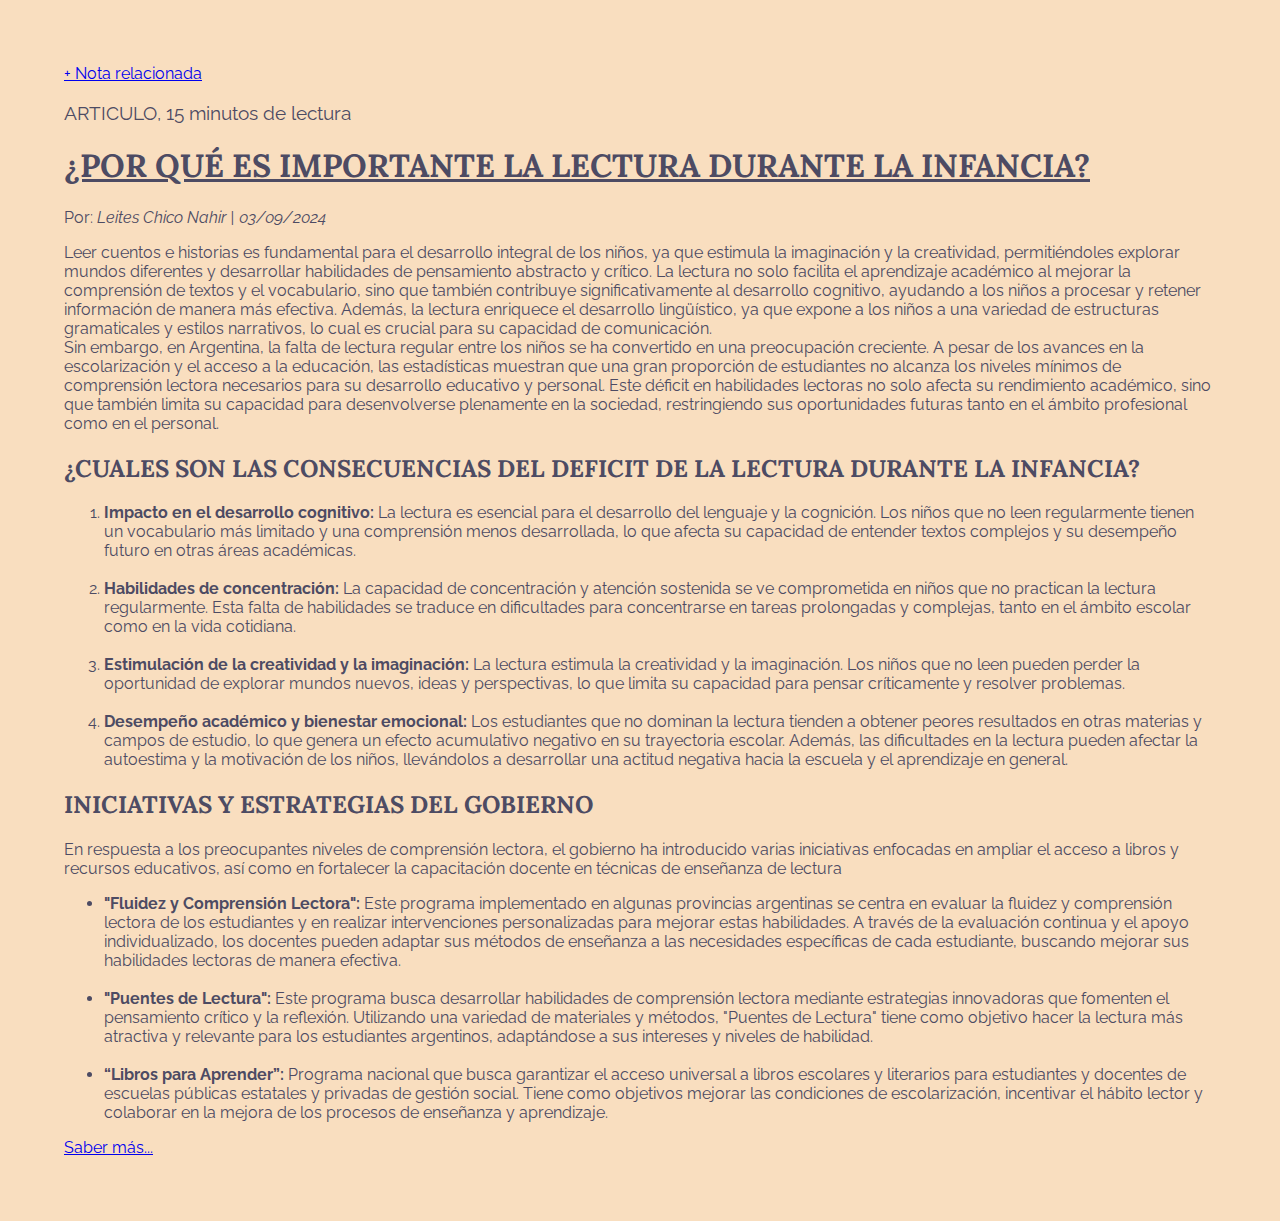
<file: index.html>
<!DOCTYPE html>
<html lang="en">
<head>
    <meta charset="UTF-8">
    <meta name="viewport" content="width=device-width, initial-scale=1.0">
    <title>1°Entrega | Leites Chico</title>
    <link rel="stylesheet" href="estilos.css">
</head>
<body>
    <P><a href="index1.html">+ Nota relacionada</a></P>
    <h3>ARTICULO, 15 minutos de lectura</h3>
    <h1>¿POR QUÉ ES IMPORTANTE LA LECTURA DURANTE LA INFANCIA?</h1>
    <p>Por: <em>Leites Chico Nahir | 03/09/2024</em></p>
   

    <p>
        Leer cuentos e historias es fundamental para el desarrollo integral de los niños, ya que estimula la imaginación y la creatividad, permitiéndoles explorar mundos diferentes y desarrollar habilidades de pensamiento abstracto y crítico. La lectura no solo facilita el aprendizaje académico al mejorar la comprensión de textos y el vocabulario, sino que también contribuye significativamente al desarrollo cognitivo, ayudando a los niños a procesar y retener información de manera más efectiva. Además, la lectura enriquece el desarrollo lingüístico, ya que expone a los niños a una variedad de estructuras gramaticales y estilos narrativos, lo cual es crucial para su capacidad de comunicación.<br>
        Sin embargo, en Argentina, la falta de lectura regular entre los niños se ha convertido en una preocupación creciente. A pesar de los avances en la escolarización y el acceso a la educación, las estadísticas muestran que una gran proporción de estudiantes no alcanza los niveles mínimos de comprensión lectora necesarios para su desarrollo educativo y personal. Este déficit en habilidades lectoras no solo afecta su rendimiento académico, sino que también limita su capacidad para desenvolverse plenamente en la sociedad, restringiendo sus oportunidades futuras tanto en el ámbito profesional como en el personal.
    </p>

    <h2>¿CUALES SON LAS CONSECUENCIAS DEL DEFICIT DE LA LECTURA DURANTE LA INFANCIA?</h2>
    
    <ol>

        <li><strong>Impacto en el desarrollo cognitivo:</strong> La lectura es esencial para el desarrollo del lenguaje y la cognición. Los niños que no leen regularmente tienen un vocabulario más limitado y una comprensión menos desarrollada, lo que afecta su capacidad de entender textos complejos y su desempeño futuro en otras áreas académicas.</li><br>
        
        <li><strong>Habilidades de concentración:</strong> La capacidad de concentración y atención sostenida se ve comprometida en niños que no practican la lectura regularmente. Esta falta de habilidades se traduce en dificultades para concentrarse en tareas prolongadas y complejas, tanto en el ámbito escolar como en la vida cotidiana.</li><br>
    
        <li><strong> Estimulación de la creatividad y la imaginación:</strong> La lectura estimula la creatividad y la imaginación. Los niños que no leen pueden perder la oportunidad de explorar mundos nuevos, ideas y perspectivas, lo que limita su capacidad para pensar críticamente y resolver problemas.</li><br>
        
        <li><strong> Desempeño académico y bienestar emocional:</strong> Los estudiantes que no dominan la lectura tienden a obtener peores resultados en otras materias y campos de estudio, lo que genera un efecto acumulativo negativo en su trayectoria escolar. Además, las dificultades en la lectura pueden afectar la autoestima y la motivación de los niños, llevándolos a desarrollar una actitud negativa hacia la escuela y el aprendizaje en general.</li>
    </ol>

    <h2>INICIATIVAS Y ESTRATEGIAS DEL GOBIERNO</h2>

    <p>En respuesta a los preocupantes niveles de comprensión lectora, el gobierno ha introducido varias iniciativas enfocadas en ampliar el acceso a libros y recursos educativos, así como en fortalecer la capacitación docente en técnicas de enseñanza de lectura</p>

    <ul>

        <li><strong>"Fluidez y Comprensión Lectora":</strong> Este programa implementado en algunas provincias argentinas se centra en evaluar la fluidez y comprensión lectora de los estudiantes y en realizar intervenciones personalizadas para mejorar estas habilidades. A través de la evaluación continua y el apoyo individualizado, los docentes pueden adaptar sus métodos de enseñanza a las necesidades específicas de cada estudiante, buscando mejorar sus habilidades lectoras de manera efectiva.
        </li><br>
        <li><strong>"Puentes de Lectura":</strong> Este programa busca desarrollar habilidades de comprensión lectora mediante estrategias innovadoras que fomenten el pensamiento crítico y la reflexión. Utilizando una variedad de materiales y métodos, "Puentes de Lectura" tiene como objetivo hacer la lectura más atractiva y relevante para los estudiantes argentinos, adaptándose a sus intereses y niveles de habilidad.</li><br>
        <li><strong>“Libros para Aprender”:</strong> Programa nacional que busca garantizar el acceso universal a libros escolares y literarios para estudiantes y docentes de escuelas públicas estatales y privadas de gestión social. Tiene como objetivos mejorar las condiciones de escolarización, incentivar el hábito lector y colaborar en la mejora de los procesos de enseñanza y aprendizaje.
        </li>
        
    </ul>

    <p><a href="https://www.newsweek.com.ar/sociedad/mas-de-la-mitad-de-los-ninos-y-adolescentes-en-argentina-no-leen-libros/">Saber más...</a></p>
</body>
</html>
</file>
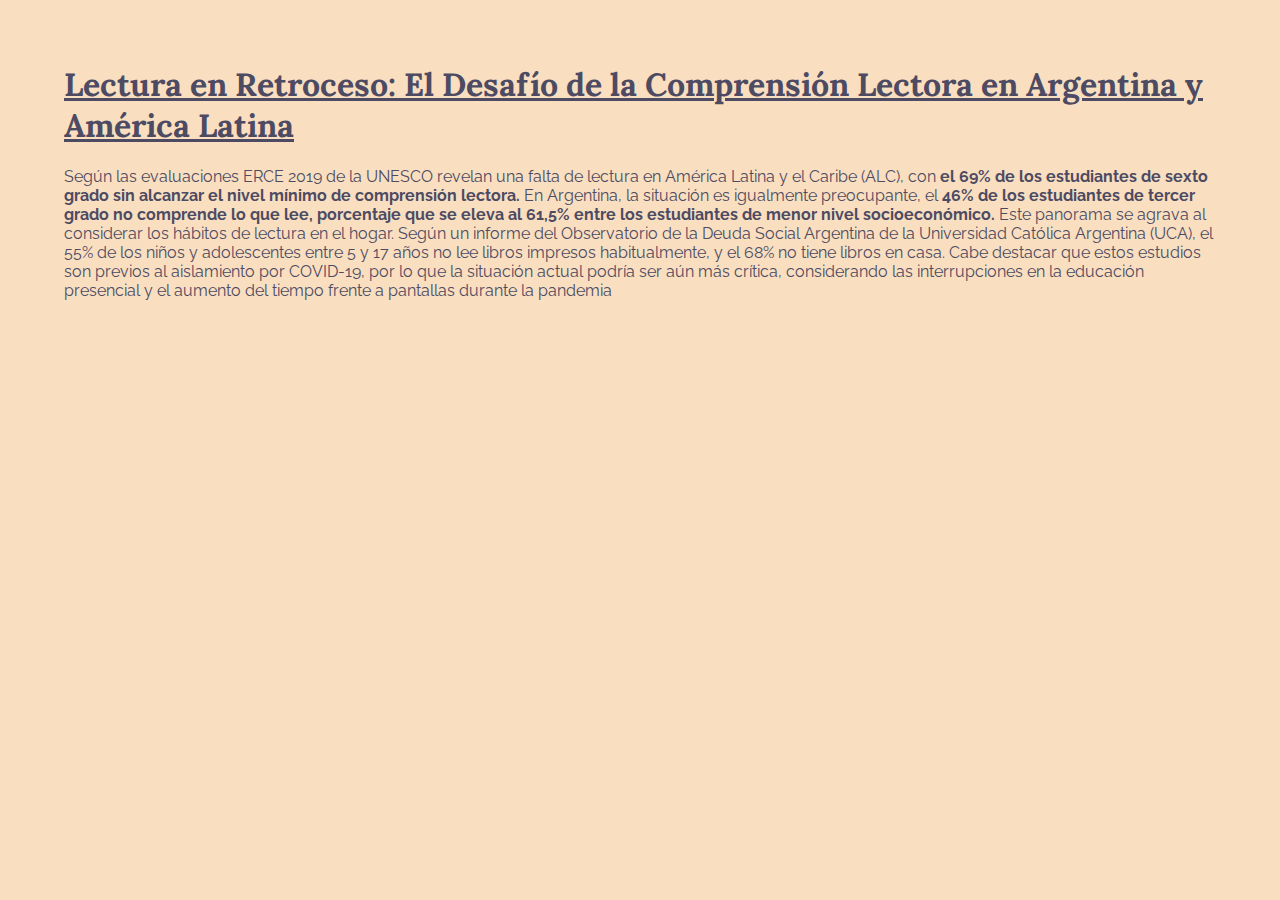
<file: index1.html>
<!DOCTYPE html>
<html lang="en">
<head>
    <meta charset="UTF-8">
    <meta name="viewport" content="width=device-width, initial-scale=1.0">
    <title>Enlace</title>
    <link rel="stylesheet" href="estilos.css">
</head>
<body>
    <h1>Lectura en Retroceso: El Desafío de la Comprensión Lectora en Argentina y América Latina</h1>

    <p>Según las evaluaciones ERCE 2019 de la UNESCO revelan una falta de lectura en América Latina y el Caribe (ALC), con <strong>el 69% de los estudiantes de sexto grado sin alcanzar el nivel mínimo de comprensión lectora.</strong> En Argentina, la situación es igualmente preocupante, el <strong>46% de los estudiantes de tercer grado no comprende lo que lee, porcentaje que se eleva al 61,5% entre los estudiantes de menor nivel socioeconómico.</strong>
    Este panorama se agrava al considerar los hábitos de lectura en el hogar. Según un informe del Observatorio de la Deuda Social Argentina de la Universidad Católica Argentina (UCA), el 55% de los niños y adolescentes entre 5 y 17 años no lee libros impresos habitualmente, y el 68% no tiene libros en casa.
    Cabe destacar que estos estudios son previos al aislamiento por COVID-19, por lo que la situación actual podría ser aún más crítica, considerando las interrupciones en la educación presencial y el aumento del tiempo frente a pantallas durante la pandemia
    </p>
    
</body>
</html>
</file>
<file: estilos.css>
@import url('https://fonts.googleapis.com/css2?family=DM+Serif+Text:ital@0;1&family=Raleway:ital,wght@0,100..900;1,100..900&display=swap');

@import url('https://fonts.googleapis.com/css2?family=DM+Serif+Text:ital@0;1&family=Lora:ital,wght@0,400..700;1,400..700&family=Raleway:ital,wght@0,100..900;1,100..900&display=swap');



body {
    font-family: "Raleway", sans-serif;
    background-color: #F9DEBF;
    color: #4D4B63;
    margin: 5%;
}   


h1 {
    font-family: "Lora", serif;
    text-decoration: underline;
    text-align: left;
    font-weight:900;
}

h2 {
    font-family: "Lora", serif;
    text-align: left;
    font-weight:700;
}


h3 {font-weight:400;}
</file>
